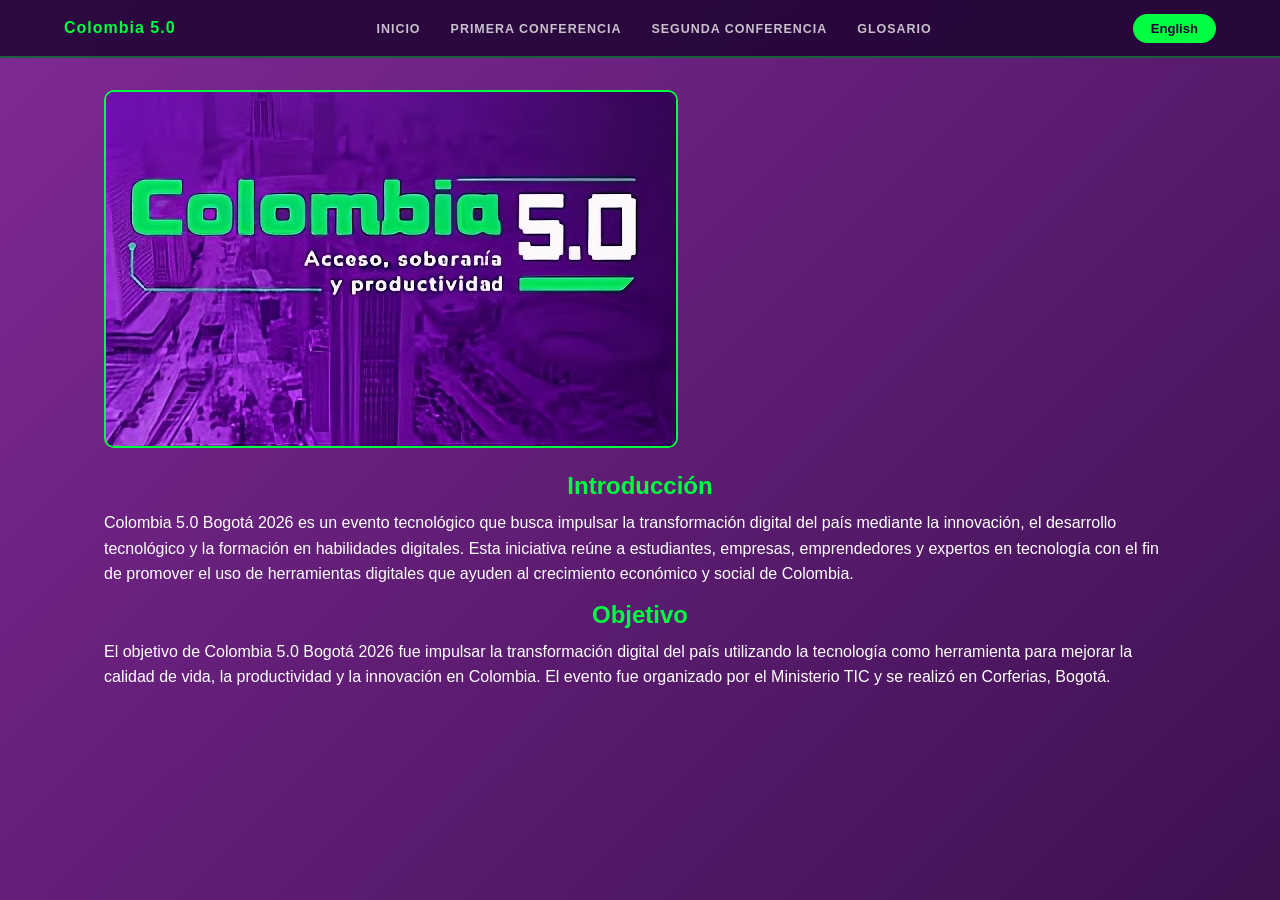
<file: index.html>
<!DOCTYPE html>
<html lang="es">
<head>
    <meta charset="UTF-8">
    <meta name="viewport" content="width=device-width, initial-scale=1.0">
    <title>Colombia 5.0 – Inicio</title>
    <link rel="stylesheet" href="CSS/colferias.css">
</head>
<body>

<nav class="navegacion-principal">
        <span class="nombre-sitio">Colombia 5.0</span>
        <ul class="lista-enlaces" id="lista-enlaces">
            <li><a href="index.html" data-es="Inicio" data-en="Home">Inicio</a></li>
            <li><a href="primeraConferencia.html" data-es="Primera conferencia" data-en="Firts conference">Primera conferencia</a></li>
            <li><a href="segundaconferencia.html" data-es="Segunda conferencia" data-en="Second conference">Segunda conferencia</a></li>
            <li><a href="glosario.html" data-es="Glosario" data-en="Glossary">Glosario</a></li>
        </ul>
        <div class="contenedor-idioma">
            <button id="btnTraduccion" onclick="traducir()">English</button>
        </div>
        <button class="menu-movil" onclick="toggleMenu()" aria-label="Menú">
            <span></span>
            <span></span>
            <span></span>
        </button>
    </nav>

    <div class="Introduccion">

        <div>
            <img src="IMG/LogoCol5.jpeg" alt="Logo Colombia 5.0"
                 onerror="this.style.display='none'; document.getElementById('placeholderLogo').style.display='flex';">
            <div id="placeholderLogo" class="imagenPlaceholder" style="display:none;"></div>
        </div>

        <div class="textoIntroduccion">
            <h2 data-es="Introducción" data-en="Introduction">Introducción</h2>
            <p data-es="Colombia 5.0 Bogotá 2026 es un evento tecnológico que busca impulsar la transformación digital del país mediante la innovación, el desarrollo tecnológico y la formación en habilidades digitales. Esta iniciativa reúne a estudiantes, empresas, emprendedores y expertos en tecnología con el fin de promover el uso de herramientas digitales que ayuden al crecimiento económico y social de Colombia."
               data-en="Colombia 5.0 Bogotá 2026 is a technological event that seeks to promote the digital transformation of the country through innovation, technological development and training in digital skills. This initiative brings together students, companies, entrepreneurs and technology experts in order to promote the use of digital tools that help the economic and social growth of Colombia.">
                Colombia 5.0 Bogotá 2026 es un evento tecnológico que busca impulsar la transformación digital del país mediante la innovación,
                el desarrollo tecnológico y la formación en habilidades digitales. Esta iniciativa reúne a estudiantes, empresas, emprendedores
                y expertos en tecnología con el fin de promover el uso de herramientas digitales que ayuden al crecimiento económico y social de
                Colombia.
            </p>
            <h2 data-es="Objetivo" data-en="Objective">Objetivo</h2>
            <p data-es="El objetivo de Colombia 5.0 Bogotá 2026 fue impulsar la transformación digital del país utilizando la tecnología como herramienta para mejorar la calidad de vida, la productividad y la innovación en Colombia. El evento fue organizado por el Ministerio TIC y se realizó en Corferias, Bogotá."
               data-en="The objective of Colombia 5.0 Bogotá 2026 was to promote the digital transformation of the country using technology as a tool to improve the quality of life, productivity and innovation in Colombia. The event was organized by the Ministry of ICT and was held in Corferias, Bogotá.">
                El objetivo de Colombia 5.0 Bogotá 2026 fue impulsar la transformación digital del país utilizando la tecnología como herramienta
                para mejorar la calidad de vida, la productividad y la innovación en Colombia. El evento fue organizado por el Ministerio TIC y
                se realizó en Corferias, Bogotá.
            </p>
        </div>

    </div>

    <script src="java/style.js"></script>
</body>
</html>
</file>
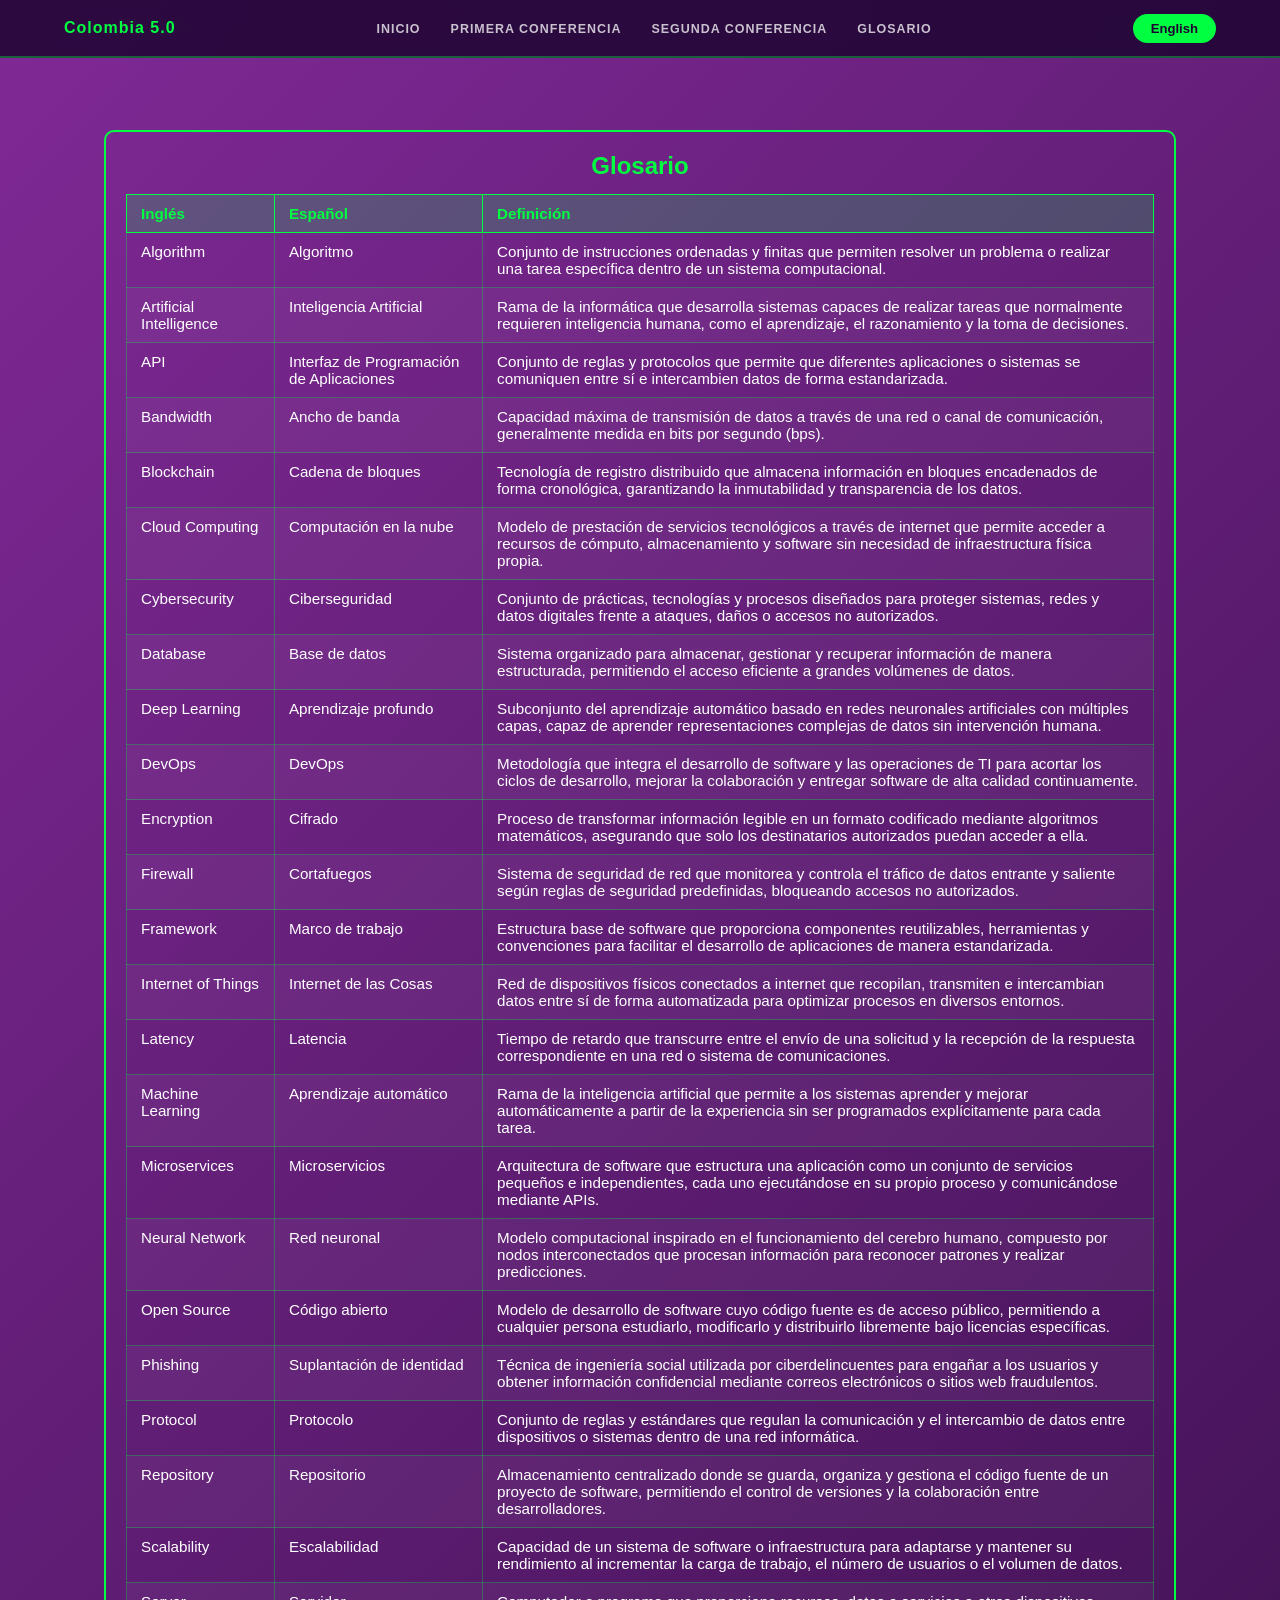
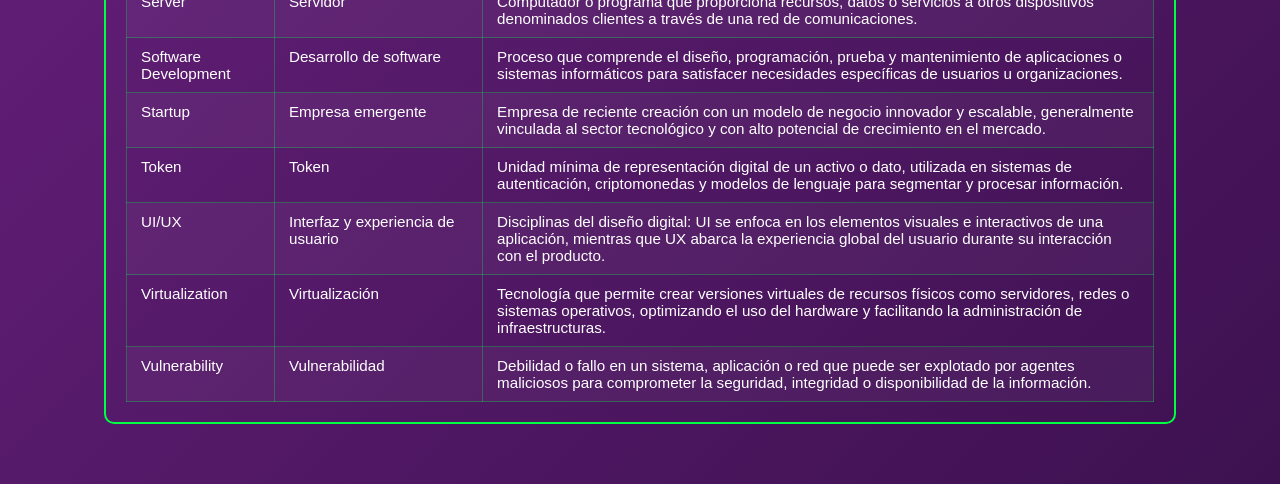
<file: glosario.html>
<!DOCTYPE html>
<html lang="es">
<head>
    <meta charset="UTF-8">
    <meta name="viewport" content="width=device-width, initial-scale=1.0">
    <title>Glosario</title>
    <link rel="stylesheet" href="CSS/colferias.css">
</head>
<body>

<nav class="navegacion-principal">
        <span class="nombre-sitio">Colombia 5.0</span>
        <ul class="lista-enlaces" id="lista-enlaces">
            <li><a href="index.html" data-es="Inicio" data-en="Home">Inicio</a></li>
            <li><a href="primeraConferencia.html" data-es="Primera conferencia" data-en="Firts conference">Primera conferencia</a></li>
            <li><a href="segundaconferencia.html" data-es="Segunda conferencia" data-en="Second conference">Segunda conferencia</a></li>
            <li><a href="glosario.html" data-es="Glosario" data-en="Glossary">Glosario</a></li>
        </ul>
        <div class="contenedor-idioma">
            <button id="btnTraduccion" onclick="traducir()">English</button>
        </div>
        <button class="menu-movil" onclick="toggleMenu()" aria-label="Menú">
            <span></span>
            <span></span>
            <span></span>
        </button>
    </nav>

    <div class="conferencia2">

        <h1 data-es="Glosario"
            data-en="Glossary">
        </h1>

        <div class="glosario">
            <h2 data-es="Glosario" data-en="Glossary">Glosario</h2>
            <table class="tablaGlosario">
                <thead>
                    <tr>
                        <th data-es="Inglés" data-en="English">Inglés</th>
                        <th data-es="Español" data-en="Spanish">Español</th>
                        <th data-es="Definición" data-en="Definition">Definición</th>
                    </tr>
                </thead>
                <tbody>
                    <tr>
                        <td>Algorithm</td>
                        <td data-es="Algoritmo" data-en="Algorithm">Algoritmo</td>
                        <td data-es="Conjunto de instrucciones ordenadas y finitas que permiten resolver un problema o realizar una tarea específica dentro de un sistema computacional."
                            data-en="A finite set of ordered instructions that allow solving a problem or performing a specific task within a computational system.">
                            Conjunto de instrucciones ordenadas y finitas que permiten resolver un problema o realizar una tarea específica dentro de un sistema computacional.
                        </td>
                    </tr>
                    <tr>
                        <td>Artificial Intelligence</td>
                        <td data-es="Inteligencia Artificial" data-en="Artificial Intelligence">Inteligencia Artificial</td>
                        <td data-es="Rama de la informática que desarrolla sistemas capaces de realizar tareas que normalmente requieren inteligencia humana, como el aprendizaje, el razonamiento y la toma de decisiones."
                            data-en="Branch of computer science that develops systems capable of performing tasks that normally require human intelligence, such as learning, reasoning and decision making.">
                            Rama de la informática que desarrolla sistemas capaces de realizar tareas que normalmente requieren inteligencia humana, como el aprendizaje, el razonamiento y la toma de decisiones.
                        </td>
                    </tr>
                    <tr>
                        <td>API</td>
                        <td data-es="Interfaz de Programación de Aplicaciones" data-en="Application Programming Interface">Interfaz de Programación de Aplicaciones</td>
                        <td data-es="Conjunto de reglas y protocolos que permite que diferentes aplicaciones o sistemas se comuniquen entre sí e intercambien datos de forma estandarizada."
                            data-en="Set of rules and protocols that allows different applications or systems to communicate with each other and exchange data in a standardized way.">
                            Conjunto de reglas y protocolos que permite que diferentes aplicaciones o sistemas se comuniquen entre sí e intercambien datos de forma estandarizada.
                        </td>
                    </tr>
                    <tr>
                        <td>Bandwidth</td>
                        <td data-es="Ancho de banda" data-en="Bandwidth">Ancho de banda</td>
                        <td data-es="Capacidad máxima de transmisión de datos a través de una red o canal de comunicación, generalmente medida en bits por segundo (bps)."
                            data-en="Maximum data transmission capacity through a network or communication channel, usually measured in bits per second (bps).">
                            Capacidad máxima de transmisión de datos a través de una red o canal de comunicación, generalmente medida en bits por segundo (bps).
                        </td>
                    </tr>
                    <tr>
                        <td>Blockchain</td>
                        <td data-es="Cadena de bloques" data-en="Blockchain">Cadena de bloques</td>
                        <td data-es="Tecnología de registro distribuido que almacena información en bloques encadenados de forma cronológica, garantizando la inmutabilidad y transparencia de los datos."
                            data-en="Distributed ledger technology that stores information in chronologically chained blocks, guaranteeing the immutability and transparency of data.">
                            Tecnología de registro distribuido que almacena información en bloques encadenados de forma cronológica, garantizando la inmutabilidad y transparencia de los datos.
                        </td>
                    </tr>
                    <tr>
                        <td>Cloud Computing</td>
                        <td data-es="Computación en la nube" data-en="Cloud Computing">Computación en la nube</td>
                        <td data-es="Modelo de prestación de servicios tecnológicos a través de internet que permite acceder a recursos de cómputo, almacenamiento y software sin necesidad de infraestructura física propia."
                            data-en="Model for delivering technology services over the internet that allows access to computing resources, storage and software without the need for your own physical infrastructure.">
                            Modelo de prestación de servicios tecnológicos a través de internet que permite acceder a recursos de cómputo, almacenamiento y software sin necesidad de infraestructura física propia.
                        </td>
                    </tr>
                    <tr>
                        <td>Cybersecurity</td>
                        <td data-es="Ciberseguridad" data-en="Cybersecurity">Ciberseguridad</td>
                        <td data-es="Conjunto de prácticas, tecnologías y procesos diseñados para proteger sistemas, redes y datos digitales frente a ataques, daños o accesos no autorizados."
                            data-en="Set of practices, technologies and processes designed to protect systems, networks and digital data from attacks, damage or unauthorized access.">
                            Conjunto de prácticas, tecnologías y procesos diseñados para proteger sistemas, redes y datos digitales frente a ataques, daños o accesos no autorizados.
                        </td>
                    </tr>
                    <tr>
                        <td>Database</td>
                        <td data-es="Base de datos" data-en="Database">Base de datos</td>
                        <td data-es="Sistema organizado para almacenar, gestionar y recuperar información de manera estructurada, permitiendo el acceso eficiente a grandes volúmenes de datos."
                            data-en="Organized system for storing, managing and retrieving information in a structured way, allowing efficient access to large volumes of data.">
                            Sistema organizado para almacenar, gestionar y recuperar información de manera estructurada, permitiendo el acceso eficiente a grandes volúmenes de datos.
                        </td>
                    </tr>
                    <tr>
                        <td>Deep Learning</td>
                        <td data-es="Aprendizaje profundo" data-en="Deep Learning">Aprendizaje profundo</td>
                        <td data-es="Subconjunto del aprendizaje automático basado en redes neuronales artificiales con múltiples capas, capaz de aprender representaciones complejas de datos sin intervención humana."
                            data-en="Subset of machine learning based on artificial neural networks with multiple layers, capable of learning complex representations of data without human intervention.">
                            Subconjunto del aprendizaje automático basado en redes neuronales artificiales con múltiples capas, capaz de aprender representaciones complejas de datos sin intervención humana.
                        </td>
                    </tr>
                    <tr>
                        <td>DevOps</td>
                        <td data-es="DevOps" data-en="DevOps">DevOps</td>
                        <td data-es="Metodología que integra el desarrollo de software y las operaciones de TI para acortar los ciclos de desarrollo, mejorar la colaboración y entregar software de alta calidad continuamente."
                            data-en="Methodology that integrates software development and IT operations to shorten development cycles, improve collaboration and continuously deliver high-quality software.">
                            Metodología que integra el desarrollo de software y las operaciones de TI para acortar los ciclos de desarrollo, mejorar la colaboración y entregar software de alta calidad continuamente.
                        </td>
                    </tr>
                    <tr>
                        <td>Encryption</td>
                        <td data-es="Cifrado" data-en="Encryption">Cifrado</td>
                        <td data-es="Proceso de transformar información legible en un formato codificado mediante algoritmos matemáticos, asegurando que solo los destinatarios autorizados puedan acceder a ella."
                            data-en="Process of transforming readable information into an encoded format using mathematical algorithms, ensuring that only authorized recipients can access it.">
                            Proceso de transformar información legible en un formato codificado mediante algoritmos matemáticos, asegurando que solo los destinatarios autorizados puedan acceder a ella.
                        </td>
                    </tr>
                    <tr>
                        <td>Firewall</td>
                        <td data-es="Cortafuegos" data-en="Firewall">Cortafuegos</td>
                        <td data-es="Sistema de seguridad de red que monitorea y controla el tráfico de datos entrante y saliente según reglas de seguridad predefinidas, bloqueando accesos no autorizados."
                            data-en="Network security system that monitors and controls incoming and outgoing data traffic according to predefined security rules, blocking unauthorized access.">
                            Sistema de seguridad de red que monitorea y controla el tráfico de datos entrante y saliente según reglas de seguridad predefinidas, bloqueando accesos no autorizados.
                        </td>
                    </tr>
                    <tr>
                        <td>Framework</td>
                        <td data-es="Marco de trabajo" data-en="Framework">Marco de trabajo</td>
                        <td data-es="Estructura base de software que proporciona componentes reutilizables, herramientas y convenciones para facilitar el desarrollo de aplicaciones de manera estandarizada."
                            data-en="Base software structure that provides reusable components, tools and conventions to facilitate application development in a standardized way.">
                            Estructura base de software que proporciona componentes reutilizables, herramientas y convenciones para facilitar el desarrollo de aplicaciones de manera estandarizada.
                        </td>
                    </tr>
                    <tr>
                        <td>Internet of Things</td>
                        <td data-es="Internet de las Cosas" data-en="Internet of Things">Internet de las Cosas</td>
                        <td data-es="Red de dispositivos físicos conectados a internet que recopilan, transmiten e intercambian datos entre sí de forma automatizada para optimizar procesos en diversos entornos."
                            data-en="Network of physical devices connected to the internet that collect, transmit and exchange data automatically to optimize processes in various environments.">
                            Red de dispositivos físicos conectados a internet que recopilan, transmiten e intercambian datos entre sí de forma automatizada para optimizar procesos en diversos entornos.
                        </td>
                    </tr>
                    <tr>
                        <td>Latency</td>
                        <td data-es="Latencia" data-en="Latency">Latencia</td>
                        <td data-es="Tiempo de retardo que transcurre entre el envío de una solicitud y la recepción de la respuesta correspondiente en una red o sistema de comunicaciones."
                            data-en="Delay time that elapses between sending a request and receiving the corresponding response in a network or communications system.">
                            Tiempo de retardo que transcurre entre el envío de una solicitud y la recepción de la respuesta correspondiente en una red o sistema de comunicaciones.
                        </td>
                    </tr>
                    <tr>
                        <td>Machine Learning</td>
                        <td data-es="Aprendizaje automático" data-en="Machine Learning">Aprendizaje automático</td>
                        <td data-es="Rama de la inteligencia artificial que permite a los sistemas aprender y mejorar automáticamente a partir de la experiencia sin ser programados explícitamente para cada tarea."
                            data-en="Branch of artificial intelligence that allows systems to automatically learn and improve from experience without being explicitly programmed for each task.">
                            Rama de la inteligencia artificial que permite a los sistemas aprender y mejorar automáticamente a partir de la experiencia sin ser programados explícitamente para cada tarea.
                        </td>
                    </tr>
                    <tr>
                        <td>Microservices</td>
                        <td data-es="Microservicios" data-en="Microservices">Microservicios</td>
                        <td data-es="Arquitectura de software que estructura una aplicación como un conjunto de servicios pequeños e independientes, cada uno ejecutándose en su propio proceso y comunicándose mediante APIs."
                            data-en="Software architecture that structures an application as a collection of small, independent services, each running in its own process and communicating via APIs.">
                            Arquitectura de software que estructura una aplicación como un conjunto de servicios pequeños e independientes, cada uno ejecutándose en su propio proceso y comunicándose mediante APIs.
                        </td>
                    </tr>
                    <tr>
                        <td>Neural Network</td>
                        <td data-es="Red neuronal" data-en="Neural Network">Red neuronal</td>
                        <td data-es="Modelo computacional inspirado en el funcionamiento del cerebro humano, compuesto por nodos interconectados que procesan información para reconocer patrones y realizar predicciones."
                            data-en="Computational model inspired by the functioning of the human brain, made up of interconnected nodes that process information to recognize patterns and make predictions.">
                            Modelo computacional inspirado en el funcionamiento del cerebro humano, compuesto por nodos interconectados que procesan información para reconocer patrones y realizar predicciones.
                        </td>
                    </tr>
                    <tr>
                        <td>Open Source</td>
                        <td data-es="Código abierto" data-en="Open Source">Código abierto</td>
                        <td data-es="Modelo de desarrollo de software cuyo código fuente es de acceso público, permitiendo a cualquier persona estudiarlo, modificarlo y distribuirlo libremente bajo licencias específicas."
                            data-en="Software development model whose source code is publicly available, allowing anyone to study, modify and freely distribute it under specific licenses.">
                            Modelo de desarrollo de software cuyo código fuente es de acceso público, permitiendo a cualquier persona estudiarlo, modificarlo y distribuirlo libremente bajo licencias específicas.
                        </td>
                    </tr>
                    <tr>
                        <td>Phishing</td>
                        <td data-es="Suplantación de identidad" data-en="Phishing">Suplantación de identidad</td>
                        <td data-es="Técnica de ingeniería social utilizada por ciberdelincuentes para engañar a los usuarios y obtener información confidencial mediante correos electrónicos o sitios web fraudulentos."
                            data-en="Social engineering technique used by cybercriminals to deceive users and obtain confidential information through fraudulent emails or websites.">
                            Técnica de ingeniería social utilizada por ciberdelincuentes para engañar a los usuarios y obtener información confidencial mediante correos electrónicos o sitios web fraudulentos.
                        </td>
                    </tr>
                    <tr>
                        <td>Protocol</td>
                        <td data-es="Protocolo" data-en="Protocol">Protocolo</td>
                        <td data-es="Conjunto de reglas y estándares que regulan la comunicación y el intercambio de datos entre dispositivos o sistemas dentro de una red informática."
                            data-en="Set of rules and standards that regulate communication and data exchange between devices or systems within a computer network.">
                            Conjunto de reglas y estándares que regulan la comunicación y el intercambio de datos entre dispositivos o sistemas dentro de una red informática.
                        </td>
                    </tr>
                    <tr>
                        <td>Repository</td>
                        <td data-es="Repositorio" data-en="Repository">Repositorio</td>
                        <td data-es="Almacenamiento centralizado donde se guarda, organiza y gestiona el código fuente de un proyecto de software, permitiendo el control de versiones y la colaboración entre desarrolladores."
                            data-en="Centralized storage where the source code of a software project is saved, organized and managed, enabling version control and collaboration among developers.">
                            Almacenamiento centralizado donde se guarda, organiza y gestiona el código fuente de un proyecto de software, permitiendo el control de versiones y la colaboración entre desarrolladores.
                        </td>
                    </tr>
                    <tr>
                        <td>Scalability</td>
                        <td data-es="Escalabilidad" data-en="Scalability">Escalabilidad</td>
                        <td data-es="Capacidad de un sistema de software o infraestructura para adaptarse y mantener su rendimiento al incrementar la carga de trabajo, el número de usuarios o el volumen de datos."
                            data-en="Ability of a software system or infrastructure to adapt and maintain its performance as workload, number of users or data volume increases.">
                            Capacidad de un sistema de software o infraestructura para adaptarse y mantener su rendimiento al incrementar la carga de trabajo, el número de usuarios o el volumen de datos.
                        </td>
                    </tr>
                    <tr>
                        <td>Server</td>
                        <td data-es="Servidor" data-en="Server">Servidor</td>
                        <td data-es="Computador o programa que proporciona recursos, datos o servicios a otros dispositivos denominados clientes a través de una red de comunicaciones."
                            data-en="Computer or program that provides resources, data or services to other devices called clients through a communications network.">
                            Computador o programa que proporciona recursos, datos o servicios a otros dispositivos denominados clientes a través de una red de comunicaciones.
                        </td>
                    </tr>
                    <tr>
                        <td>Software Development</td>
                        <td data-es="Desarrollo de software" data-en="Software Development">Desarrollo de software</td>
                        <td data-es="Proceso que comprende el diseño, programación, prueba y mantenimiento de aplicaciones o sistemas informáticos para satisfacer necesidades específicas de usuarios u organizaciones."
                            data-en="Process that encompasses the design, programming, testing and maintenance of computer applications or systems to meet specific needs of users or organizations.">
                            Proceso que comprende el diseño, programación, prueba y mantenimiento de aplicaciones o sistemas informáticos para satisfacer necesidades específicas de usuarios u organizaciones.
                        </td>
                    </tr>
                    <tr>
                        <td>Startup</td>
                        <td data-es="Empresa emergente" data-en="Startup">Empresa emergente</td>
                        <td data-es="Empresa de reciente creación con un modelo de negocio innovador y escalable, generalmente vinculada al sector tecnológico y con alto potencial de crecimiento en el mercado."
                            data-en="Newly created company with an innovative and scalable business model, generally linked to the technology sector and with high growth potential in the market.">
                            Empresa de reciente creación con un modelo de negocio innovador y escalable, generalmente vinculada al sector tecnológico y con alto potencial de crecimiento en el mercado.
                        </td>
                    </tr>
                    <tr>
                        <td>Token</td>
                        <td data-es="Token" data-en="Token">Token</td>
                        <td data-es="Unidad mínima de representación digital de un activo o dato, utilizada en sistemas de autenticación, criptomonedas y modelos de lenguaje para segmentar y procesar información."
                            data-en="Minimum unit of digital representation of an asset or data, used in authentication systems, cryptocurrencies and language models to segment and process information.">
                            Unidad mínima de representación digital de un activo o dato, utilizada en sistemas de autenticación, criptomonedas y modelos de lenguaje para segmentar y procesar información.
                        </td>
                    </tr>
                    <tr>
                        <td>UI/UX</td>
                        <td data-es="Interfaz y experiencia de usuario" data-en="User Interface / User Experience">Interfaz y experiencia de usuario</td>
                        <td data-es="Disciplinas del diseño digital: UI se enfoca en los elementos visuales e interactivos de una aplicación, mientras que UX abarca la experiencia global del usuario durante su interacción con el producto."
                            data-en="Digital design disciplines: UI focuses on the visual and interactive elements of an application, while UX encompasses the overall user experience during their interaction with the product.">
                            Disciplinas del diseño digital: UI se enfoca en los elementos visuales e interactivos de una aplicación, mientras que UX abarca la experiencia global del usuario durante su interacción con el producto.
                        </td>
                    </tr>
                    <tr>
                        <td>Virtualization</td>
                        <td data-es="Virtualización" data-en="Virtualization">Virtualización</td>
                        <td data-es="Tecnología que permite crear versiones virtuales de recursos físicos como servidores, redes o sistemas operativos, optimizando el uso del hardware y facilitando la administración de infraestructuras."
                            data-en="Technology that enables the creation of virtual versions of physical resources such as servers, networks or operating systems, optimizing hardware use and facilitating infrastructure management.">
                            Tecnología que permite crear versiones virtuales de recursos físicos como servidores, redes o sistemas operativos, optimizando el uso del hardware y facilitando la administración de infraestructuras.
                        </td>
                    </tr>
                    <tr>
                        <td>Vulnerability</td>
                        <td data-es="Vulnerabilidad" data-en="Vulnerability">Vulnerabilidad</td>
                        <td data-es="Debilidad o fallo en un sistema, aplicación o red que puede ser explotado por agentes maliciosos para comprometer la seguridad, integridad o disponibilidad de la información."
                            data-en="Weakness or flaw in a system, application or network that can be exploited by malicious agents to compromise the security, integrity or availability of information.">
                            Debilidad o fallo en un sistema, aplicación o red que puede ser explotado por agentes maliciosos para comprometer la seguridad, integridad o disponibilidad de la información.
                        </td>
                    </tr>
                </tbody>
            </table>
        </div>
            <script>
    </script>
    <script src="java/style.js"></script>


    </div>


</body>
</html>
</file>
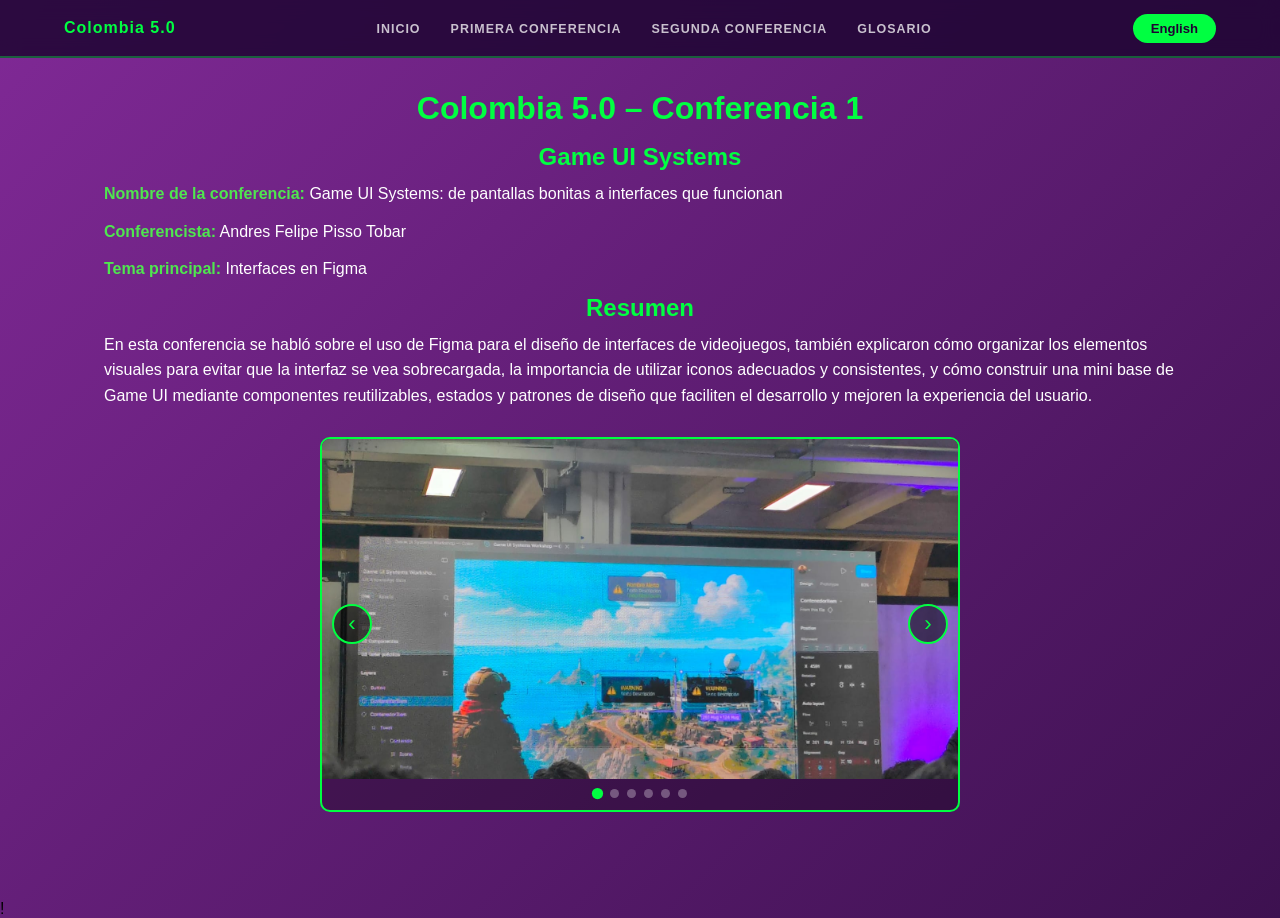
<file: primeraConferencia.html>
<!DOCTYPE html>
<html lang="es">
<head>
    <meta charset="UTF-8">
    <meta name="viewport" content="width=device-width, initial-scale=1.0">
    <title>Colombia 5.0 – primera conferencia</title>
    <link rel="stylesheet" href="CSS/colferias.css">
</head>
<body>

    <nav class="navegacion-principal">
        <span class="nombre-sitio">Colombia 5.0</span>
        <ul class="lista-enlaces" id="lista-enlaces">
            <li><a href="index.html" data-es="Inicio" data-en="Home">Inicio</a></li>
            <li><a href="primeraConferencia.html" data-es="Primera conferencia" data-en="Firts conference">Primera conferencia</a></li>
            <li><a href="segundaconferencia.html" data-es="Segunda conferencia" data-en="Second conference">Segunda conferencia</a></li>
            <li><a href="glosario.html" data-es="Glosario" data-en="Glossary">Glosario</a></li>
        </ul>
        <div class="contenedor-idioma">
            <button id="btnTraduccion" onclick="traducir()">English</button>
        </div>
        <button class="menu-movil" onclick="toggleMenu()" aria-label="Menú">
            <span></span>
            <span></span>
            <span></span>
        </button>
    </nav>

    <div class="Conferencia1">

        <h1 data-es="Colombia 5.0 – Conferencia 1" data-en="Colombia 5.0 – Conference 1">Colombia 5.0 – Conferencia 1</h1>
        <h2 data-es="Game UI Systems" data-en="Game UI Systems">Game UI Systems</h2>

        <p>
            <b data-es="Nombre de la conferencia:" data-en="Conference name:">Nombre de la conferencia:</b>
            <span data-es=" Game UI Systems: de pantallas bonitas a interfaces que funcionan"
                  data-en=" Game UI Systems: from pretty screens to interfaces that work">
                Game UI Systems: de pantallas bonitas a interfaces que funcionan
            </span>
        </p>
        <p>
            <b data-es="Conferencista:" data-en="Speaker:">Conferencista:</b>
            <span> Andres Felipe Pisso Tobar</span>
        </p>
        <p>
            <b data-es="Tema principal:" data-en="Main topic:">Tema principal:</b>
            <span data-es=" Interfaces en Figma" data-en=" Figma interfaces"> Interfaces en Figma</span>
        </p>

        <h2 data-es="Resumen" data-en="Summary">Resumen</h2>
        <p data-es="En esta conferencia se habló sobre el uso de Figma para el diseño de interfaces de videojuegos, también explicaron cómo organizar los elementos visuales para evitar que la interfaz se vea sobrecargada, la importancia de utilizar iconos adecuados y consistentes, y cómo construir una mini base de Game UI mediante componentes reutilizables, estados y patrones de diseño que faciliten el desarrollo y mejoren la experiencia del usuario."
           data-en="This conference discussed the use of Figma for the design of video game interfaces, they also explained how to organize visual elements to prevent the interface from looking overloaded, the importance of using adequate and consistent icons, and how to build a mini Game UI base using reusable components, states and design patterns that facilitate development and improve the user experience.">
            En esta conferencia se habló sobre el uso de Figma para el diseño de interfaces de videojuegos,
            también explicaron cómo organizar los elementos visuales para evitar que la interfaz se vea sobrecargada,
            la importancia de utilizar iconos adecuados y consistentes, y cómo construir una mini base de Game UI
            mediante componentes reutilizables, estados y patrones de diseño que faciliten el desarrollo y mejoren
            la experiencia del usuario.
        </p>

        <div class="carrusel" id="carrusel1">
            <div class="carruselPista">
                <img src="IMG/conferencia1/imagen1.jfif" alt="Conferencia 1">
                <img src="IMG/conferencia1/imagen2.jfif" alt="Conferencia 1">
                <img src="IMG/conferencia1/imagen3.jfif" alt="Conferencia 1">
                <img src="IMG/conferencia1/imagen4.jfif" alt="Conferencia 1">
                <img src="IMG/conferencia1/imagen5.jfif" alt="Conferencia 1">
                <img src="IMG/conferencia1/imagen6.jfif" alt="Conferencia 1">
            </div>
            <button class="carruselBtn izq" aria-label="Anterior">&#8249;</button>
            <button class="carruselBtn der" aria-label="Siguiente">&#8250;</button>
            <div class="carruselPuntos"></div>
        </div>
    </div>

    <script src="java/style.js"></script>
</body>
</html>
!
</file>
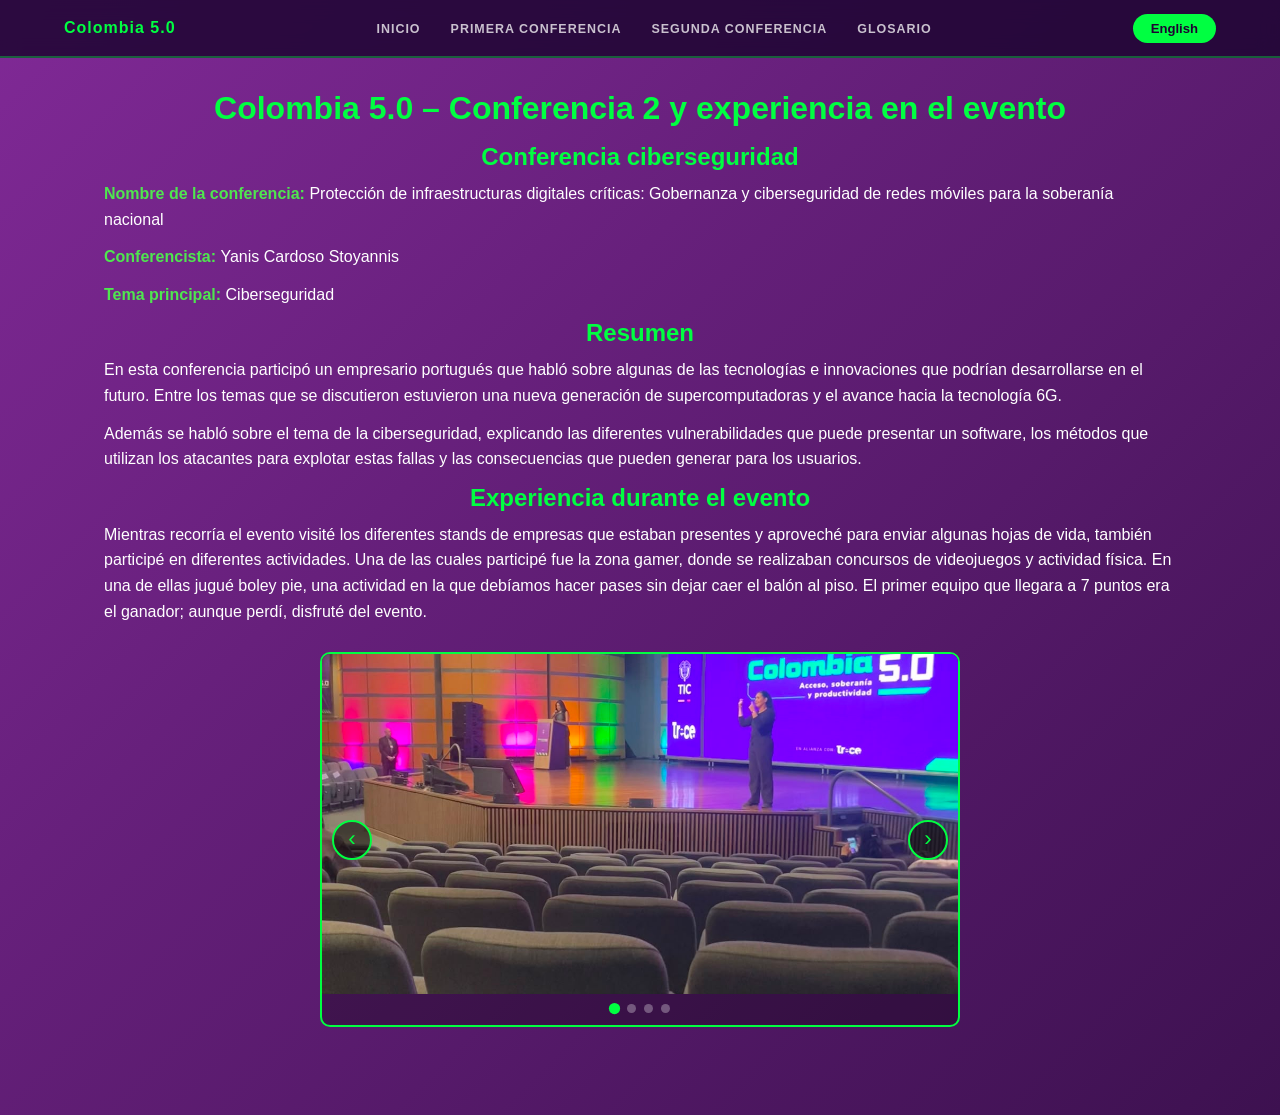
<file: segundaconferencia.html>
<!DOCTYPE html>
<html lang="es">
<head>
    <meta charset="UTF-8">
    <meta name="viewport" content="width=device-width, initial-scale=1.0">
    <title>Colombia 5.0 – Ciberseguridad </title>
    <link rel="stylesheet" href="CSS/colferias.css">
</head>
<body>

    <nav class="navegacion-principal">
        <span class="nombre-sitio">Colombia 5.0</span>
        <ul class="lista-enlaces" id="lista-enlaces">
            <li><a href="index.html" data-es="Inicio" data-en="Home">Inicio</a></li>
            <li><a href="primeraConferencia.html" data-es="Primera conferencia" data-en="Firts conference">Primera conferencia</a></li>
            <li><a href="segundaconferencia.html" data-es="Segunda conferencia" data-en="Second conference">Segunda conferencia</a></li>
            <li><a href="glosario.html" data-es="Glosario" data-en="Glossary">Glosario</a></li>
        </ul>
        <div class="contenedor-idioma">
            <button id="btnTraduccion" onclick="traducir()">English</button>
        </div>
        <button class="menu-movil" onclick="toggleMenu()" aria-label="Menú">
            <span></span>
            <span></span>
            <span></span>
        </button>
    </nav>

    <div class="conferencia2">

        <h1 data-es="Colombia 5.0 – Conferencia 2 y experiencia en el evento"
            data-en="Colombia 5.0 – Conference 2 and event experience">
            Colombia 5.0 – Conferencia 2 y experiencia en el evento
        </h1>

        <h2 data-es="Conferencia ciberseguridad" data-en="Cybersecurity conference">Conferencia ciberseguridad</h2>

        <p>
            <b data-es="Nombre de la conferencia: " data-en="Conference name: ">Nombre de la conferencia: </b>
            <span data-es="Protección de infraestructuras digitales críticas: Gobernanza y ciberseguridad de redes móviles para la soberanía nacional"
                  data-en="Protection of critical digital infrastructures: Governance and cybersecurity of mobile networks for national sovereignty">
                Protección de infraestructuras digitales críticas: Gobernanza y ciberseguridad
                de redes móviles para la soberanía nacional
            </span>
        </p>
        <p>
            <b data-es="Conferencista: " data-en="Speaker: ">Conferencista: </b>
            <span>Yanis Cardoso Stoyannis</span>
        </p>
        <p>
            <b data-es="Tema principal:" data-en="Main topic:">Tema principal:</b>
            <span data-es=" Ciberseguridad" data-en=" Cybersecurity"> Ciberseguridad</span>
        </p>

        <h2 data-es="Resumen" data-en="Summary">Resumen</h2>
        <p data-es="En esta conferencia participó un empresario portugués que habló sobre algunas de las tecnologías e innovaciones que podrían desarrollarse en el futuro. Entre los temas que se discutieron estuvieron una nueva generación de supercomputadoras y el avance hacia la tecnología 6G."
           data-en="This conference featured a Portuguese businessman who spoke about some of the technologies and innovations that could be developed in the future. Among the topics discussed was a new generation of supercomputers and the advance towards 6G technology.">
            En esta conferencia participó un empresario portugués que habló sobre algunas de las tecnologías e innovaciones
            que podrían desarrollarse en el futuro. Entre los temas que se discutieron estuvieron una nueva generación de supercomputadoras
            y el avance hacia la tecnología 6G.
        </p>
        <p data-es="Además se habló sobre el tema de la ciberseguridad, explicando las diferentes vulnerabilidades que puede presentar un software, los métodos que utilizan los atacantes para explotar estas fallas y las consecuencias que pueden generar para los usuarios."
           data-en="Cybersecurity was also discussed, explaining the different vulnerabilities that software can present, the methods attackers use to exploit these flaws and the consequences they can generate for users.">
            Además se habló sobre el tema de la ciberseguridad, explicando las diferentes vulnerabilidades que puede presentar un
            software, los métodos que utilizan los atacantes para explotar estas fallas y las consecuencias que pueden generar para
            los usuarios.
        </p>

        <h2 data-es="Experiencia durante el evento" data-en="Experience during the event">Experiencia durante el evento</h2>
        <p data-es="Mientras recorría el evento visité los diferentes stands de empresas que estaban presentes y aproveché para enviar algunas hojas de vida, también participé en diferentes actividades. Una de las cuales participé fue la zona gamer, donde se realizaban concursos de videojuegos y actividad física. En una de ellas jugué boley pie, una actividad en la que debíamos hacer pases sin dejar caer el balón al piso. El primer equipo que llegara a 7 puntos era el ganador; aunque perdí, disfruté del evento."
           data-en="While touring the event I visited the different company stands that were present and took the opportunity to send some resumes, I also participated in different activities. One of the activities I participated in was the gamer zone, where video game competitions and physical activity were held. In one of them I played boley pie, an activity where we had to make passes without letting the ball fall to the ground. The first team to reach 7 points was the winner; although I lost, I enjoyed the event.">
            Mientras recorría el evento visité los diferentes stands de empresas que estaban presentes
            y aproveché para enviar algunas hojas de vida, también participé en diferentes actividades. Una de las
            cuales participé fue la zona gamer, donde se realizaban concursos de videojuegos y actividad física. En una de
            ellas jugué boley pie, una actividad en la que debíamos hacer pases sin dejar caer el balón al piso.
            El primer equipo que llegara a 7 puntos era el ganador; aunque perdí, disfruté del evento.
        </p>

        <div class="carrusel" id="carrusel2">
            <div class="carruselPista">
                <img src="IMG/conferencia2/imagen1.jpeg" alt="Conferencia 2">
                <img src="IMG/conferencia2/imagen2.jfif" alt="Conferencia 2">
                <img src="IMG/conferencia2/imagen3.jfif" alt="Conferencia 2">
                <img src="IMG/conferencia2/imagen4.jfif" alt="Conferencia 2">
                
            </div>
            <button class="carruselBtn izq" aria-label="Anterior">&#8249;</button>
            <button class="carruselBtn der" aria-label="Siguiente">&#8250;</button>
            <div class="carruselPuntos"></div>
        </div>

       

    </div>

    <script src="java/style.js"></script>
</body>
</html>
</file>
<file: CSS/colferias.css>
*{
    box-sizing: border-box;
    margin: 0;
    padding: 0;
}

body{
    background: linear-gradient(135deg,#802996,#3d1150);
    font-family: Arial, Helvetica, sans-serif;
    margin: 0;
    padding: 0;
    min-height: 100vh;
}

a{
    text-decoration: none;
}

a button{
    background-color: rgb(79, 230, 79);
    border-radius: 40px;
    cursor: pointer;
    padding: 10px 20px;
    border: none;
    font-size: 0.95rem;
    font-weight: bold;
    transition: background-color 0.2s, transform 0.1s;
}

a button:hover{
    background-color: rgb(50, 190, 50);
    transform: scale(1.05);
}

p{
    color: white;
    line-height: 1.6;
}

b{
    color: rgb(79, 230, 79);
}

h1{
    color: #00ff41;
    font-size: clamp(1.2rem, 3vw, 2rem);
    margin-bottom: 10px;
}

h2{
    display: flex;
    align-items: center;
    justify-content: center;
    color: #00ff41;
    font-size: clamp(1rem, 2.5vw, 1.5rem);
    margin-bottom: 10px;
}


.navegacion-principal{
    position: fixed;
    top: 0;
    left: 0;
    width: 100%;
    z-index: 1000;
    background: rgba(30, 5, 50, 0.85);
    backdrop-filter: blur(10px);
    -webkit-backdrop-filter: blur(10px);
    border-bottom: 2px solid rgba(0, 255, 65, 0.35);
    padding: 0 5%;
    display: flex;
    align-items: center;
    justify-content: space-between;
    height: 58px;
}

.nombre-sitio{
    color: #00ff41;
    font-weight: bold;
    font-size: 1rem;
    letter-spacing: 1px;
    white-space: nowrap;
}

.lista-enlaces{
    display: flex;
    align-items: center;
    gap: 6px;
    list-style: none;
}

.lista-enlaces li a{
    color: rgba(255,255,255,0.75);
    font-size: 0.78rem;
    font-weight: 700;
    letter-spacing: 0.08em;
    text-transform: uppercase;
    padding: 6px 12px;
    border-radius: 6px;
    transition: color 0.2s, background 0.2s;
}

.lista-enlaces li a:hover,
.lista-enlaces li a.activo{
    color: #00ff41;
    background: rgba(0,255,65,0.1);
}

.contenedor-idioma{
    display: flex;
    align-items: center;
}

.contenedor-idioma button{
    background-color: #00ff41;
    border-radius: 40px;
    cursor: pointer;
    padding: 7px 18px;
    border: none;
    font-size: 0.82rem;
    font-weight: bold;
    transition: background-color 0.2s, transform 0.1s;
    color: #1e0332;
    white-space: nowrap;
}

.contenedor-idioma button:hover{
    background-color: rgb(50, 190, 50);
    transform: scale(1.05);
}

.menu-movil{
    display: none;
    flex-direction: column;
    gap: 5px;
    background: none;
    border: none;
    cursor: pointer;
    padding: 4px;
}

.menu-movil span{
    display: block;
    width: 24px;
    height: 2px;
    background: #00ff41;
    border-radius: 2px;
    transition: all 0.3s;
}



.Introduccion{
    padding: 90px 5% 60px;
    max-width: 1200px;
    margin: 0 auto;

    img{
        max-width: 100%;
        height: auto;
        display: block;
        object-fit: cover;
        border-radius: 10px;
        border: 2px solid #00ff41;
        margin-bottom: 24px;
    }

    .botonIntroduccion{
        display: block;
        margin-bottom: 20px;
    }

    .textoIntroduccion p{
        margin-bottom: 14px;
    }
}

.Conferencia1{
    padding: 90px 5% 60px;
    max-width: 1200px;
    margin: 0 auto;

    h1{
        text-align: center;
        margin-bottom: 16px;
    }

    p{
        margin-bottom: 12px;
    }
}

.conferencia2{
    padding: 90px 5% 60px;
    max-width: 1200px;
    margin: 0 auto;

    h1{
        text-align: center;
        margin-bottom: 16px;
    }

    p{
        margin-bottom: 12px;
    }
}



.carrusel{
    width: 100%;
    max-width: 640px;
    overflow: hidden;
    border: 2px solid #00ff41;
    border-radius: 10px;
    margin: 28px auto;
    position: relative;
    background: rgba(0,0,0,0.3);
}

.carruselPista{
    display: flex;
    transition: transform 0.6s ease;
}

.carruselPista img{
    min-width: 100%;
    width: 100%;
    height: 340px;
    object-fit: cover;
    display: block;
    flex-shrink: 0;
}

.carruselBtn{
    position: absolute;
    top: 50%;
    transform: translateY(-50%);
    background: rgba(0,0,0,0.55);
    border: 2px solid #00ff41;
    color: #00ff41;
    font-size: 1.4rem;
    width: 40px;
    height: 40px;
    border-radius: 50%;
    cursor: pointer;
    display: flex;
    align-items: center;
    justify-content: center;
    transition: background 0.2s, transform 0.15s;
    z-index: 10;
    line-height: 1;
}

.carruselBtn:hover{
    background: rgba(0,255,65,0.2);
    transform: translateY(-50%) scale(1.1);
}

.carruselBtn.izq{
    left: 10px;
}

.carruselBtn.der{
    right: 10px;
}

.carruselPuntos{
    display: flex;
    justify-content: center;
    gap: 8px;
    padding: 10px 0 12px;
}

.carruselPuntos span{
    width: 9px;
    height: 9px;
    border-radius: 50%;
    background: rgba(255,255,255,0.3);
    cursor: pointer;
    transition: background 0.2s, transform 0.2s;
    display: block;
}

.carruselPuntos span.activo{
    background: #00ff41;
    transform: scale(1.25);
}



.glosario{
    margin-top: 40px;
    padding: 20px;
    border: 2px solid #00ff41;
    border-radius: 10px;
}

.glosario h2{
    margin-bottom: 14px;
}

.tablaGlosario{
    width: 100%;
    border-collapse: collapse;
    color: white;
    font-size: 0.95rem;
    overflow-x: auto;
    display: block;
}

.tablaGlosario th{
    background-color: rgba(0, 255, 65, 0.2);
    color: #00ff41;
    padding: 10px 14px;
    border: 1px solid #00ff41;
    text-align: left;
    white-space: nowrap;
}

.tablaGlosario td{
    padding: 10px 14px;
    border: 1px solid rgba(0, 255, 65, 0.3);
    vertical-align: top;
}

.tablaGlosario tr:nth-child(even) td{
    background-color: rgba(255,255,255,0.04);
}



.imagenPlaceholder{
    width: 100%;
    max-width: 600px;
    height: 280px;
    background-color: rgba(0, 255, 65, 0.07);
    border: 2px dashed #00ff41;
    border-radius: 10px;
    display: flex;
    align-items: center;
    justify-content: center;
    color: rgba(0,255,65,0.5);
    font-size: 0.9rem;
    margin: 20px auto;
}


.botonTraduccion{
    display: none;
}


@media (max-width: 900px){
    .navbarLinks{
        display: none;
        position: absolute;
        top: 58px;
        left: 0;
        width: 100%;
        background: rgba(30, 5, 50, 0.97);
        flex-direction: column;
        align-items: flex-start;
        padding: 12px 5% 18px;
        gap: 4px;
        border-bottom: 2px solid rgba(0,255,65,0.3);
    }

    .navbarLinks.abierto{
        display: flex;
    }

    .navbarLinks li a{
        font-size: 0.88rem;
        padding: 10px 14px;
        display: block;
        width: 100%;
    }

    .menuHamburguesa{
        display: flex;
    }
}

@media (max-width: 768px){
    .Introduccion,
    .Conferencia1,
    .conferencia2{
        padding: 80px 4% 40px;
    }

    .tablaGlosario{
        font-size: 0.85rem;
    }

    .carruselPista img{
        height: 240px;
    }
}

@media (max-width: 480px){
    h1{ font-size: 1.1rem; }
    h2{ font-size: 1rem; }
    p{ font-size: 0.9rem; }
    a button{ padding: 8px 14px; font-size: 0.85rem; }

    .carruselPista img{
        height: 200px;
    }
}
</file>
